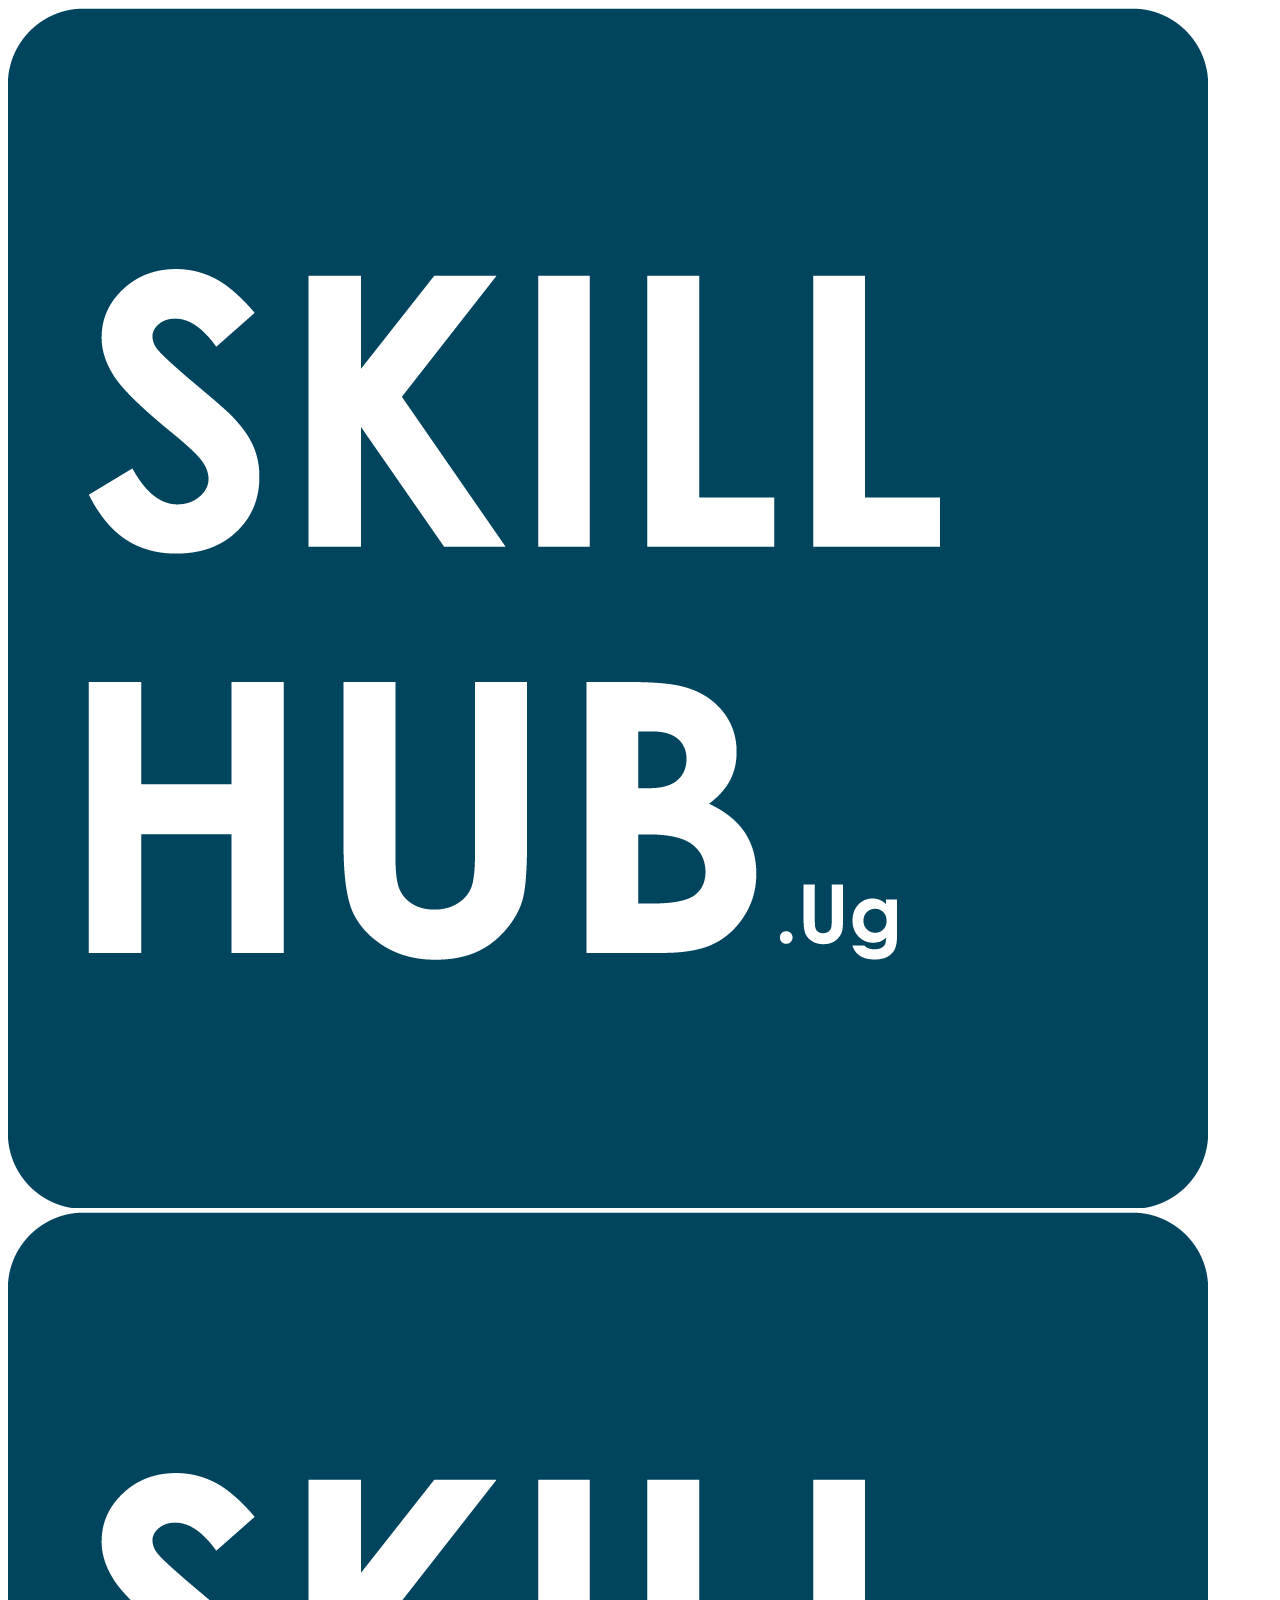
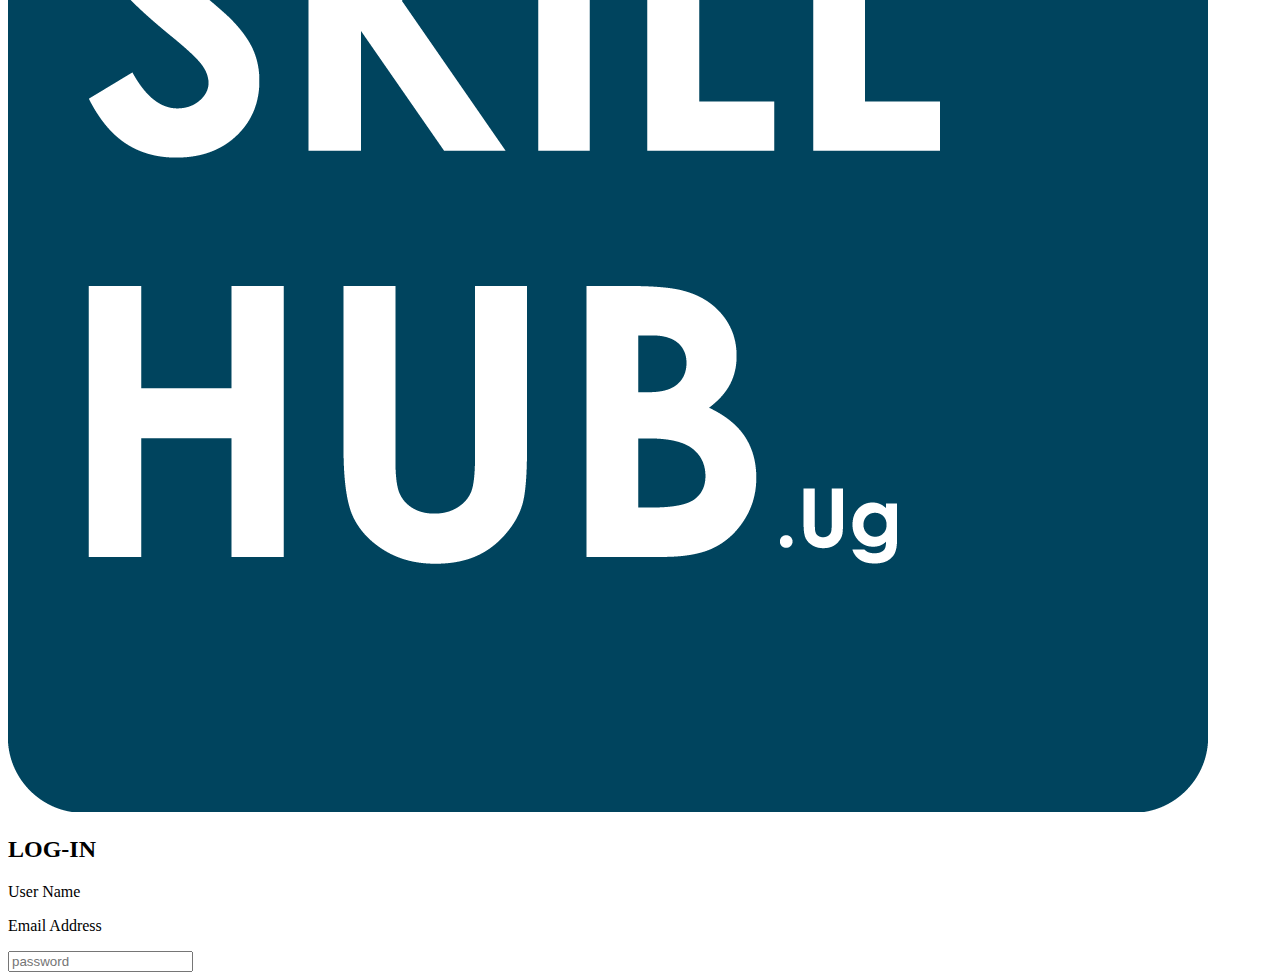
<file: landing page.html>
<!DOCTYPE html>
<html lang="en" dir="ltr">
  <head>
    <meta charset="utf-8">
    <link rel="stylesheet" href="C:\Users\lutal\Desktop\coding in atom\landing page\landing page.css">
    <title> SKILL HUB</title>
  </head>
  <body>
    <nav class="navbar navbar-expand-md">
      <img class="navbar-brand nv"src="./landing page/SKILL-HUB-LOGO-1.png" alt="">
    </nav>
<img class="LOGO" src="./landing page/SKILL-HUB-LOGO-1.png" alt="LOGO">
<h2>LOG-IN</h2>
<p class="un">User Name</p>
<p class="ea">Email Address</p>
<input type="password" placeholder="password">
<script src="C:\Users\lutal\Desktop\coding in atom\landing page\landing page.js" charset="utf-8"></script>
  </body>
</html>
</file>
